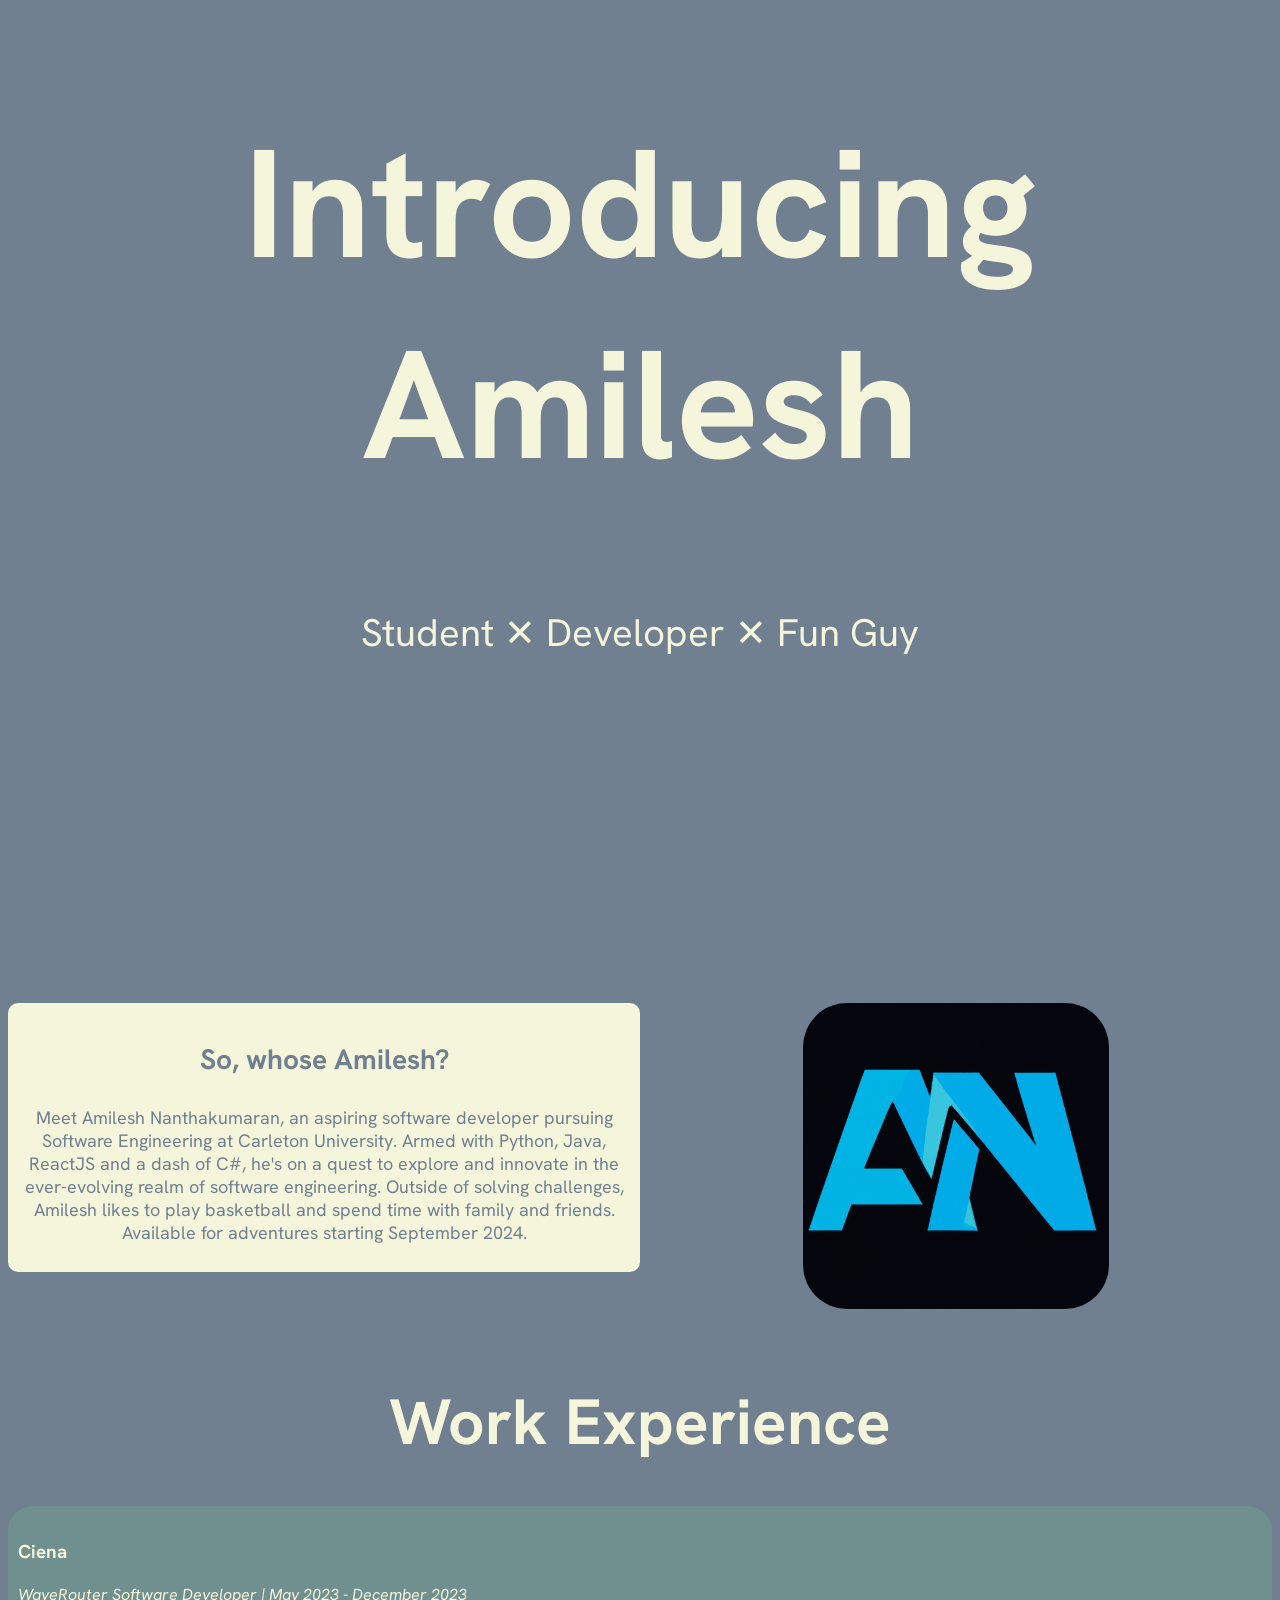
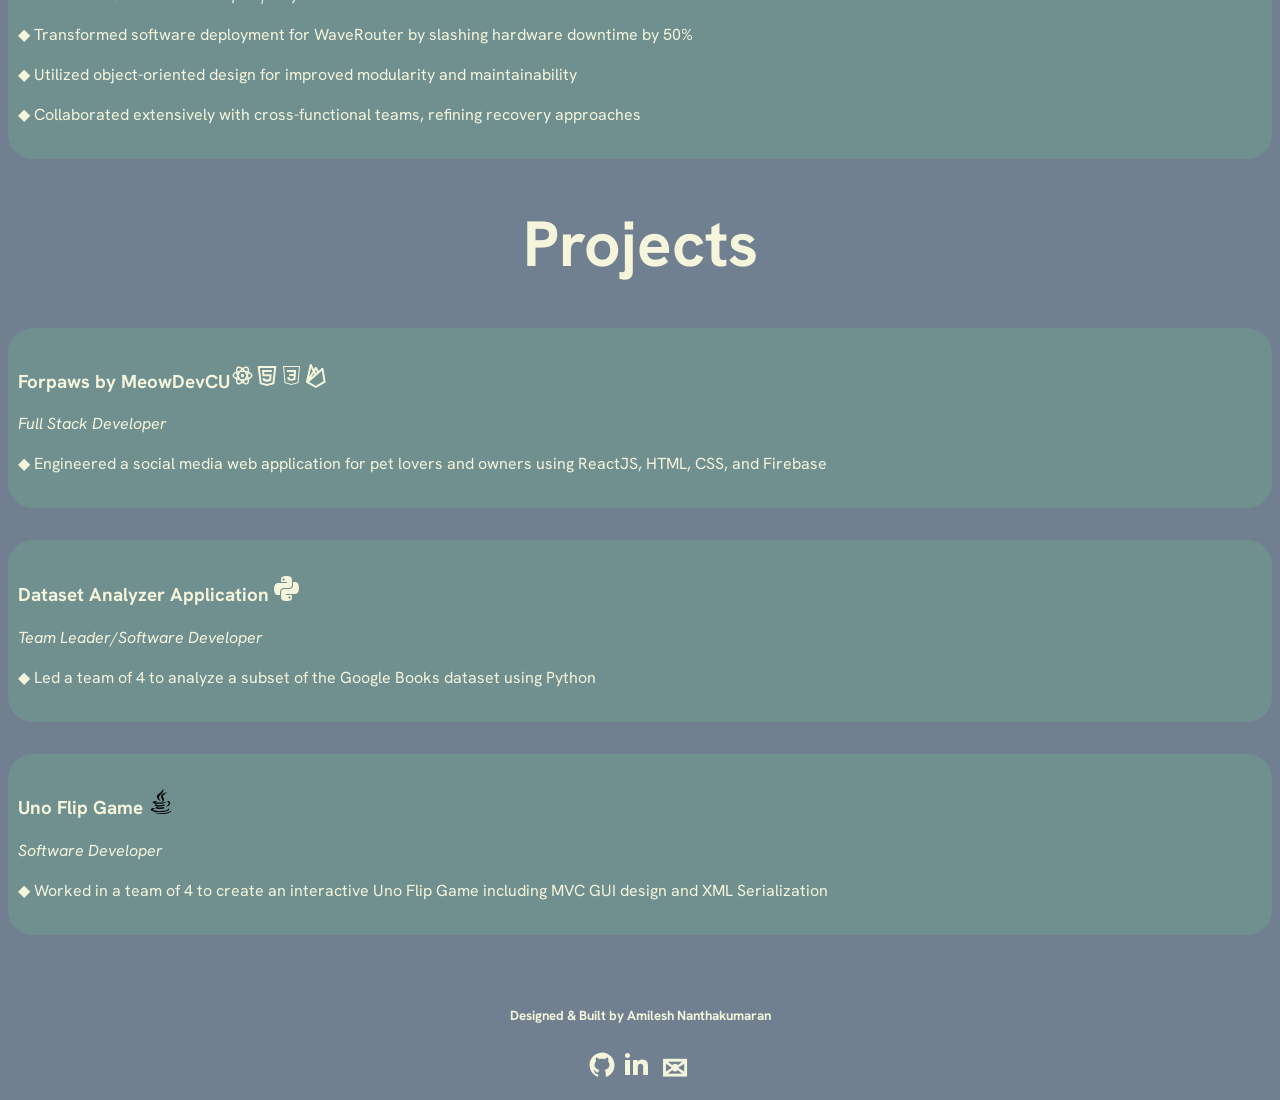
<file: index.html>
<!DOCTYPE html>
<html lang="en">
  <head>
    <meta charset="UTF-8" />
    <meta http-equiv="X-UA-Compatible" content="IE=edge" />
    <meta name="viewport" content="width=device-width, initial-scale=1.0" />
    <meta http-equiv='cache-control' content='no-cache'> 
    <meta http-equiv='expires' content='0'> 
    <meta http-equiv='pragma' content='no-cache'>
    <link rel="shortcut icon" href="/assets/img/logoAN.png" type="image/x-icon">
    <link rel="stylesheet" href="assets/styles.css" />
    <title>Amilesh Nanthakumaran</title>
  </head>

  <body>
    <script defer src="/assets/scripts.js"></script>

    <div class="titlecard">
    <h1 class="animatetop">Introducing Amilesh</h1>
    <p id="tagline" class="animatebot">Student ✕ Developer ✕ Fun Guy</p>
    </div>

    <div class="row">
    <div class="doublediv">
        <h3>So, whose Amilesh?</h3>
        <p style="font-size:large;">
            Meet Amilesh Nanthakumaran, an aspiring software developer pursuing Software Engineering at Carleton University. 
            Armed with Python, Java, ReactJS and a dash of C#, he's on a quest to explore and innovate in the ever-evolving realm of software engineering.  
            Outside of solving challenges, Amilesh likes to play basketball and spend time with family and friends.
            Available for adventures starting September 2024.
            </p>      
    </div>
    <div class="doublediv" style="background-color:#708090;"><img class="fakeclass" src="/assets/img/logoAN.png" ></div>
</div>

<br/>

<div class="midcard">
    <h1>Work Experience</h1>
    <a href="https://www.ciena.com/products/waverouter" target="_blank"></a>
        <div class="re1" style="background-image: url(https://www.transparenttextures.com/patterns/noise-pattern-with-subtle-cross-lines.png);">
            <h3>Ciena</h3>
            <p><i>WaveRouter Software Developer | May 2023 - December 2023</i></p>
            <p>◆ Transformed software deployment for WaveRouter by slashing hardware downtime by 50% </p>
            <p>◆ Utilized object-oriented design for improved modularity and maintainability</p>
            <p>◆ Collaborated extensively with cross-functional teams, refining recovery approaches</p>
        </div>
        </a>

</div>
<div class="midcard">
    <h1>Projects</h1>
</div>
<a href="https://github.com/MeowDevCU/forpaws" target="_blank">
<div class="re1">
    <h3>Forpaws by MeowDevCU<svg xmlns="http://www.w3.org/2000/svg" x="0px" y="0px"
        width="25" height="25"
        viewBox="0,0,256,256"
        style="fill:#000000;">
        <g fill="#f5f5dc" fill-rule="nonzero" stroke="none" stroke-width="1" stroke-linecap="butt" stroke-linejoin="miter" stroke-miterlimit="10" stroke-dasharray="" stroke-dashoffset="0" font-family="none" font-weight="none" font-size="none" text-anchor="none" style="mix-blend-mode: normal"><g transform="scale(8.53333,8.53333)"><path d="M10.67969,4.18164c-0.611,0 -1.17769,0.13678 -1.67969,0.42578c-1.56887,0.90579 -2.16603,3.11312 -1.84961,5.86133c-2.53769,1.10008 -4.15039,2.71992 -4.15039,4.53125c0,1.81133 1.6127,3.43117 4.15039,4.53125c-0.31626,2.7481 0.28074,4.95554 1.84961,5.86133c0.501,0.289 1.06769,0.42578 1.67969,0.42578c1.30263,0 2.80816,-0.65377 4.32031,-1.77539c1.51228,1.12162 3.01964,1.77539 4.32227,1.77539c0.611,0 1.17769,-0.13678 1.67969,-0.42578c1.56886,-0.90579 2.16602,-3.11315 1.84961,-5.86133c2.53674,-1.10007 4.14844,-2.72031 4.14844,-4.53125c0,-1.81133 -1.6127,-3.43117 -4.15039,-4.53125c0.31626,-2.7481 -0.28074,-4.95554 -1.84961,-5.86133c-0.501,-0.29 -1.06769,-0.42578 -1.67969,-0.42578c-1.30263,0 -2.80816,0.65377 -4.32031,1.77539c-1.51224,-1.12162 -3.01814,-1.77539 -4.32031,-1.77539zM10.67969,5.93164c0.78163,0 1.81527,0.41561 2.9375,1.18555c-0.65982,0.62268 -1.30604,1.33074 -1.92774,2.11914c-1.00837,0.14459 -1.95911,0.35536 -2.83984,0.61914c-0.00473,-0.06108 -0.01593,-0.12517 -0.01953,-0.18555c-0.107,-1.78 0.28392,-3.10688 1.04492,-3.54687c0.225,-0.13 0.48769,-0.19141 0.80469,-0.19141zM19.32031,5.93164c0.316,0 0.57969,0.06141 0.80469,0.19141c0.761,0.439 1.15192,1.76687 1.04492,3.54688c-0.00363,0.06038 -0.01478,0.12447 -0.01953,0.18555c-0.88129,-0.26394 -1.83272,-0.47454 -2.8418,-0.61914c-0.62169,-0.78829 -1.26598,-1.49653 -1.92578,-2.11914c1.12215,-0.76981 2.15627,-1.18555 2.9375,-1.18555zM15,8.22852c0.27108,0.24674 0.54027,0.50752 0.8125,0.79297c-0.26978,-0.00906 -0.53813,-0.02148 -0.8125,-0.02148c-0.27371,0 -0.5414,0.01247 -0.81055,0.02148c0.27199,-0.28515 0.53972,-0.54647 0.81055,-0.79297zM15,10.75c0.82869,0 1.61413,0.04632 2.35938,0.12695c0.45449,0.61774 0.9024,1.27086 1.32227,1.99805c0.40243,0.69703 0.7583,1.41049 1.07227,2.125c-0.31401,0.71494 -0.66959,1.4295 -1.07227,2.12695c-0.41856,0.72509 -0.86536,1.374 -1.31836,1.99023c-0.77157,0.08442 -1.56306,0.13281 -2.36328,0.13281c-0.82869,0 -1.61413,-0.04632 -2.35937,-0.12695c-0.45449,-0.61774 -0.9024,-1.26891 -1.32227,-1.99609c-0.40267,-0.69745 -0.75816,-1.41201 -1.07226,-2.12695c0.31388,-0.71451 0.66983,-1.42797 1.07226,-2.125c0.41872,-0.72509 0.86525,-1.37595 1.31836,-1.99219c0.77157,-0.08442 1.56306,-0.13281 2.36328,-0.13281zM19.74609,11.29102c0.39675,0.09579 0.77816,0.19919 1.13672,0.31445c-0.08123,0.36705 -0.18058,0.74114 -0.29297,1.11914c-0.12868,-0.24147 -0.25347,-0.48371 -0.39258,-0.72461c-0.14313,-0.2478 -0.30202,-0.47044 -0.45117,-0.70898zM10.25195,11.29297c-0.14865,0.23781 -0.30655,0.46002 -0.44922,0.70703c-0.13907,0.24094 -0.26394,0.48311 -0.39258,0.72461c-0.11265,-0.37878 -0.21361,-0.75331 -0.29492,-1.12109c0.36514,-0.11537 0.7456,-0.21753 1.13672,-0.31055zM7.46875,12.24609c0.2107,0.88962 0.50298,1.81182 0.87891,2.75195c-0.37513,0.9379 -0.66618,1.85841 -0.87695,2.74609c-1.74147,-0.84094 -2.7207,-1.88777 -2.7207,-2.74414c0,-0.879 0.95188,-1.88073 2.54688,-2.67773c0.05444,-0.02724 0.11625,-0.04957 0.17188,-0.07617zM22.5293,12.25586c1.74147,0.84094 2.7207,1.88777 2.7207,2.74414c0,0.879 -0.95188,1.88073 -2.54687,2.67773c-0.05444,0.02723 -0.11625,0.04957 -0.17187,0.07617c-0.21082,-0.89014 -0.50071,-1.81321 -0.87695,-2.75391c0.37468,-0.93709 0.66441,-1.8572 0.875,-2.74414zM15,13c-1.105,0 -2,0.895 -2,2c0,1.105 0.895,2 2,2c1.105,0 2,-0.895 2,-2c0,-1.105 -0.895,-2 -2,-2zM9.41016,17.27539c0.12872,0.24156 0.25537,0.48362 0.39453,0.72461c0.14297,0.24762 0.30023,0.47061 0.44922,0.70898c-0.39675,-0.09579 -0.77816,-0.19919 -1.13672,-0.31445c0.08129,-0.36728 0.18048,-0.7409 0.29297,-1.11914zM20.58984,17.27734c0.11252,0.37842 0.21367,0.75171 0.29492,1.11914c-0.36514,0.11537 -0.7456,0.21753 -1.13672,0.31055c0.14865,-0.23781 0.30655,-0.46002 0.44922,-0.70703c0.13878,-0.24044 0.26418,-0.48166 0.39258,-0.72266zM8.84961,20.14453c0.88129,0.26394 1.83272,0.47454 2.8418,0.61914c0.62188,0.78867 1.26568,1.49826 1.92578,2.12109c-1.12215,0.76972 -2.15592,1.18555 -2.9375,1.18555c-0.316,0 -0.57969,-0.06336 -0.80469,-0.19336c-0.761,-0.439 -1.15192,-1.76492 -1.04492,-3.54492c0.00366,-0.06101 0.01472,-0.12578 0.01953,-0.1875zM21.15039,20.14453c0.00479,0.06172 0.01589,0.12649 0.01953,0.1875c0.107,1.78 -0.28392,3.10492 -1.04492,3.54492c-0.225,0.13 -0.48769,0.19336 -0.80469,0.19336c-0.78158,0 -1.81535,-0.4157 -2.9375,-1.18555c0.66015,-0.6229 1.30573,-1.33231 1.92773,-2.12109c1.00837,-0.14459 1.95911,-0.35536 2.83984,-0.61914zM14.1875,20.97852c0.26978,0.00906 0.53813,0.02148 0.8125,0.02148c0.27437,0 0.54272,-0.01242 0.8125,-0.02148c-0.27223,0.28545 -0.54142,0.54625 -0.8125,0.79297c-0.27108,-0.24674 -0.54027,-0.50752 -0.8125,-0.79297z"></path></g></g>
        </svg><svg xmlns="http://www.w3.org/2000/svg" x="0px" y="0px"
        width="24" height="24"
        viewBox="0,0,256,256"
        style="fill:#000000;">
        <g fill="#f5f5dc" fill-rule="nonzero" stroke="none" stroke-width="1" stroke-linecap="butt" stroke-linejoin="miter" stroke-miterlimit="10" stroke-dasharray="" stroke-dashoffset="0" font-family="none" font-weight="none" font-size="none" text-anchor="none" style="mix-blend-mode: normal"><g transform="scale(10.66667,10.66667)"><path d="M2.62891,2l2.08203,18l7.28711,2l7.28906,-2l2.08203,-18zM4.87109,4h14.25586l-1.66992,14.42969l-5.45703,1.49609l-5.45703,-1.49609zM7.00781,6l0.53711,6.33789h6.93555l-0.23633,2.75391l-2.2207,0.5l-2.26172,-0.49805l-0.08594,-1.01953h-1.98242l0.2207,2.62305l4.04688,1.28906l0.04101,0.01367l4.0918,-1.30273l0.54688,-6.43555h-7.28906l-0.18164,-2.17969h7.6543l0.17969,-2.08203z"></path></g></g>
        </svg><svg xmlns="http://www.w3.org/2000/svg" x="0px" y="0px"
        width="25" height="25"
        viewBox="0,0,256,256"
        style="fill:#000000;">
        <g fill="#f5f5dc" fill-rule="evenodd" stroke="none" stroke-width="1" stroke-linecap="butt" stroke-linejoin="miter" stroke-miterlimit="10" stroke-dasharray="" stroke-dashoffset="0" font-family="none" font-weight="none" font-size="none" text-anchor="none" style="mix-blend-mode: normal"><g transform="scale(5.12,5.12)"><path d="M39,40l-14,4l-14,-4l-3,-34h34c-1,11.33203 -2,22.66797 -3,34zM39.81641,8h-29.63281l2.6875,30.45313l12.12891,3.46875l12.12891,-3.46875zM16.80078,28h4l0.09766,2.5l4.10156,1.39844l4.10156,-1.39844l0.29688,-4.5h-8.79687l-0.20312,-4h9.20313l0.29688,-4h-13.79687l-0.30078,-4h18.30078l-0.5,8l-0.70312,11.5l-7.89844,2.60156l-7.89844,-2.60156z"></path></g></g>
        </svg><svg xmlns="http://www.w3.org/2000/svg" x="0px" y="0px"
        width="24" height="24"
        viewBox="0,0,256,256"
        style="fill:#000000;">
        <g fill="#f5f5dc" fill-rule="nonzero" stroke="none" stroke-width="1" stroke-linecap="butt" stroke-linejoin="miter" stroke-miterlimit="10" stroke-dasharray="" stroke-dashoffset="0" font-family="none" font-weight="none" font-size="none" text-anchor="none" style="mix-blend-mode: normal"><g transform="scale(10.66667,10.66667)"><path d="M21.612,17.714l-2.125,-13c-0.059,-0.358 -0.307,-0.657 -0.649,-0.78c-0.342,-0.121 -0.724,-0.05 -0.997,0.189l-3.247,2.845l-1.829,-3.551c-0.166,-0.321 -0.492,-0.528 -0.853,-0.541c-0.362,-0.013 -0.701,0.169 -0.89,0.478l-1.092,1.786l-2.338,-4.619c-0.191,-0.377 -0.603,-0.585 -1.019,-0.54c-0.42,0.054 -0.76,0.366 -0.85,0.78l-3.7,17.026c-0.117,0.539 0.225,1.072 0.765,1.189c0.027,0.006 0.054,0.005 0.081,0.009c0.003,0.001 0.004,0.004 0.007,0.005l8.455,4.875c0.154,0.09 0.326,0.135 0.499,0.135c0.174,0 0.348,-0.045 0.503,-0.136l8.795,-5.125c0.358,-0.209 0.551,-0.616 0.484,-1.025zM11.801,5.915l1.242,2.411l-1.039,0.91l-1.012,-1.998zM10.451,10.597l-3.244,2.842l2.56,-4.193zM7.079,3.937l1.626,3.211l-3.607,5.907zM11.827,21.844l-6.742,-3.887l7.357,-6.446c0.007,-0.008 0.016,-0.012 0.023,-0.02l5.339,-4.677l1.724,10.543z"></path></g></g>
        </svg></h3>
    <p><i>Full Stack Developer</i></p>
    <p>◆ Engineered a social media web application for pet lovers and owners using ReactJS, HTML, CSS, and Firebase </p>
</div>
</a>

<a href="https://github.com/AmileshN/Dataset-Analyzer-Application" target="_blank">
<div class="re1" style="background-image: url(https://www.transparenttextures.com/patterns/cubes.png)">
    <h3>Dataset Analyzer Application   <svg xmlns="http://www.w3.org/2000/svg" x="0px" y="0px"
        width="26" height="26"
        viewBox="0,0,256,256"
        style="fill:#000000;">
        <g fill="#f5f5dc" fill-rule="nonzero" stroke="none" stroke-width="1" stroke-linecap="butt" stroke-linejoin="miter" stroke-miterlimit="10" stroke-dasharray="" stroke-dashoffset="0" font-family="none" font-weight="none" font-size="none" text-anchor="none" style="mix-blend-mode: normal"><g transform="scale(9.84615,9.84615)"><path d="M12.875,1.03125c-1.01953,0.00391 -2.01953,0.10156 -2.875,0.25c-2.51953,0.44141 -2.96875,1.36328 -2.96875,3.0625v2.625h6v1.0625h-8.84375c-1.73047,0 -3.27344,1.04297 -3.75,3c-0.54687,2.24219 -0.57031,3.625 0,5.96875c0.42578,1.74219 1.45703,3 3.1875,3h2.375v-3.28125c0,-1.94531 1.69922,-3.75 3.71875,-3.75h5.25c1.65625,0 3,-1.35547 3,-3v-5.625c0,-1.59766 -1.38281,-2.79297 -3,-3.0625c-1.02344,-0.16797 -1.07422,-0.25391 -2.09375,-0.25zM9.5,3.375c0.61328,0 1.125,0.50391 1.125,1.125c0,0.61719 -0.51172,1.125 -1.125,1.125c-0.61719,0 -1.125,-0.50781 -1.125,-1.125c0,-0.62109 0.50781,-1.125 1.125,-1.125zM19,7v3.28125c0,1.94531 -1.69922,3.75 -3.71875,3.75h-5.25c-1.65625,0 -3,1.35547 -3,3v5.625c0,1.59766 1.38281,2.79688 3,3.0625c1.02344,0.16797 1.07422,0.25781 2.09375,0.25c1.01953,-0.00391 2.01953,-0.10156 2.875,-0.25c2.51953,-0.4375 2.96875,-1.36328 2.96875,-3.0625v-2.625h-6v-1.0625h8.84375c1.73047,0 3.27344,-1.04297 3.75,-3c0.54688,-2.24219 0.57031,-3.625 0,-5.96875c-0.42578,-1.74219 -1.45703,-3 -3.1875,-3zM15.5,21.375c0.61719,0 1.125,0.50781 1.125,1.125c0,0.62109 -0.50781,1.125 -1.125,1.125c-0.61328,0 -1.125,-0.50391 -1.125,-1.125c0,-0.61719 0.51172,-1.125 1.125,-1.125z"></path></g></g>
        </svg></h2>
    <p><i>Team Leader/Software Developer</i></p>
    <p> ◆ Led a team of 4 to analyze a subset of the Google Books dataset using Python </h3> 
</div>
</a>

<a href="https://github.com/tharushaH/uno-flip" target="_blank">
    <div class="re1">
        <h3>Uno Flip Game   <svg xmlns="http://www.w3.org/2000/svg" x="0px" y="0px" width="26" height="26" viewBox="0 0 50 50">
            <path d="M 28.1875 0 C 30.9375 6.363281 18.328125 10.292969 17.15625 15.59375 C 16.082031 20.464844 24.648438 26.125 24.65625 26.125 C 23.355469 24.109375 22.398438 22.449219 21.09375 19.3125 C 18.886719 14.007813 34.535156 9.207031 28.1875 0 Z M 36.5625 8.8125 C 36.5625 8.8125 25.5 9.523438 24.9375 16.59375 C 24.6875 19.742188 27.847656 21.398438 27.9375 23.6875 C 28.011719 25.558594 26.0625 27.125 26.0625 27.125 C 26.0625 27.125 29.609375 26.449219 30.71875 23.59375 C 31.949219 20.425781 28.320313 18.285156 28.6875 15.75 C 29.039063 13.324219 36.5625 8.8125 36.5625 8.8125 Z M 19.1875 25.15625 C 19.1875 25.15625 9.0625 25.011719 9.0625 27.875 C 9.0625 30.867188 22.316406 31.089844 31.78125 29.25 C 31.78125 29.25 34.296875 27.519531 34.96875 26.875 C 28.765625 28.140625 14.625 28.28125 14.625 27.1875 C 14.625 26.179688 19.1875 25.15625 19.1875 25.15625 Z M 38.65625 25.15625 C 37.664063 25.234375 36.59375 25.617188 35.625 26.3125 C 37.90625 25.820313 39.84375 27.234375 39.84375 28.84375 C 39.84375 32.46875 34.59375 35.875 34.59375 35.875 C 34.59375 35.875 42.71875 34.953125 42.71875 29 C 42.71875 26.296875 40.839844 24.984375 38.65625 25.15625 Z M 16.75 30.71875 C 15.195313 30.71875 12.875 31.9375 12.875 33.09375 C 12.875 35.417969 24.5625 37.207031 33.21875 33.8125 L 30.21875 31.96875 C 24.351563 33.847656 13.546875 33.234375 16.75 30.71875 Z M 18.1875 35.9375 C 16.058594 35.9375 14.65625 37.222656 14.65625 38.1875 C 14.65625 41.171875 27.371094 41.472656 32.40625 38.4375 L 29.21875 36.40625 C 25.457031 37.996094 16.015625 38.238281 18.1875 35.9375 Z M 11.09375 38.625 C 7.625 38.554688 5.375 40.113281 5.375 41.40625 C 5.375 48.28125 40.875 47.964844 40.875 40.9375 C 40.875 39.769531 39.527344 39.203125 39.03125 38.9375 C 41.933594 45.65625 9.96875 45.121094 9.96875 41.15625 C 9.96875 40.253906 12.320313 39.390625 14.5 39.8125 L 12.65625 38.75 C 12.113281 38.667969 11.589844 38.636719 11.09375 38.625 Z M 44.625 43.25 C 39.226563 48.367188 25.546875 50.222656 11.78125 47.0625 C 25.542969 52.695313 44.558594 49.535156 44.625 43.25 Z"></path>
            </svg></h3>
        <p><i>Software Developer</i></p>
        <p> ◆ Worked in a team of 4 to create an interactive Uno Flip Game including MVC GUI design and XML Serialization </h3> 
    </div>
    </a>

<br>



<footer class="footer">
    <h5>Designed & Built by Amilesh Nanthakumaran</h5>
    <a href="https://github.com/AmileshN" target="_blank"><svg xmlns="http://www.w3.org/2000/svg" x="0px" y="0px"
        width="30" height="30"
        viewBox="0,0,256,256"
        style="fill:#000000;">
        <g fill="#f5f5dc" fill-rule="nonzero" stroke="none" stroke-width="1" stroke-linecap="butt" stroke-linejoin="miter" stroke-miterlimit="10" stroke-dasharray="" stroke-dashoffset="0" font-family="none" font-weight="none" font-size="none" text-anchor="none" style="mix-blend-mode: normal"><g transform="scale(10.66667,10.66667)"><path d="M10.9,2.1c-4.6,0.5 -8.3,4.2 -8.8,8.7c-0.5,4.7 2.2,8.9 6.3,10.5c0.3,0.1 0.6,-0.1 0.6,-0.5v-1.6c0,0 -0.4,0.1 -0.9,0.1c-1.4,0 -2,-1.2 -2.1,-1.9c-0.1,-0.4 -0.3,-0.7 -0.6,-1c-0.3,-0.1 -0.4,-0.1 -0.4,-0.2c0,-0.2 0.3,-0.2 0.4,-0.2c0.6,0 1.1,0.7 1.3,1c0.5,0.8 1.1,1 1.4,1c0.4,0 0.7,-0.1 0.9,-0.2c0.1,-0.7 0.4,-1.4 1,-1.8c-2.3,-0.5 -4,-1.8 -4,-4c0,-1.1 0.5,-2.2 1.2,-3c-0.1,-0.2 -0.2,-0.7 -0.2,-1.4c0,-0.4 0,-0.9 0.2,-1.3c0,-0.2 0.2,-0.3 0.3,-0.3h0.1c0.5,0.1 1.5,0.4 2.4,1.3c0.6,-0.2 1.3,-0.3 2,-0.3c0.7,0 1.4,0.1 2,0.3c0.9,-0.9 2,-1.2 2.5,-1.3h0.1c0.2,0 0.3,0.1 0.4,0.3c0,0.4 0,0.9 0,1.3c0,0.8 -0.1,1.2 -0.2,1.4c0.7,0.8 1.2,1.8 1.2,3c0,2.2 -1.7,3.5 -4,4c0.6,0.5 1,1.4 1,2.3v2.6c0,0.3 0.3,0.6 0.7,0.5c3.7,-1.5 6.3,-5.1 6.3,-9.3c0,-6 -5.1,-10.7 -11.1,-10z"></path></g></g>
        </svg></a>
    <a href="https://www.linkedin.com/in/amilesh-nanthakumaran/" target="_blank"><svg xmlns="http://www.w3.org/2000/svg" x="0px" y="0px"
        width="30" height="30"
        viewBox="0,0,256,256"
        style="fill:#000000;">
        <g fill="#f5f5dc" fill-rule="nonzero" stroke="none" stroke-width="1" stroke-linecap="butt" stroke-linejoin="miter" stroke-miterlimit="10" stroke-dasharray="" stroke-dashoffset="0" font-family="none" font-weight="none" font-size="none" text-anchor="none" style="mix-blend-mode: normal"><g transform="scale(8.53333,8.53333)"><path d="M9,25h-5v-15h5zM6.501,8c-1.383,0 -2.501,-1.121 -2.501,-2.501c0,-1.38 1.12,-2.499 2.501,-2.499c1.378,0 2.499,1.121 2.499,2.499c0,1.38 -1.121,2.501 -2.499,2.501zM27,25h-4.807v-7.3c0,-1.741 -0.033,-3.98 -2.499,-3.98c-2.503,0 -2.888,1.896 -2.888,3.854v7.426h-4.806v-15.011h4.614v2.051h0.065c0.642,-1.18 2.211,-2.424 4.551,-2.424c4.87,0 5.77,3.109 5.77,7.151c0,0 0,8.233 0,8.233z"></path></g></g>
        </svg></a>
    <button id="btn" onclick="copyEmail()" >
        <h1 style="font-size:2rem;">✉</h1></button>
    
</footer>


  </body>
</html>
</file>
<file: assets/styles.css>
@import url('https://fonts.googleapis.com/css2?family=Hanken+Grotesk:ital,wght@0,100;0,200;0,300;0,400;0,500;0,600;0,700;0,800;1,100;1,500&display=swap');
@viewport {
    width: device-width;
    zoom: 1;
}
*{
    box-sizing: border-box;
}

html{
    scroll-behavior: smooth;
    background-color: #708090;  
}
body::-webkit-scrollbar {
    display: none;
   
}
h1,h2,h3,h4,h5{
    font-family: 'Hanken Grotesk', sans-serif;

}
p{
    font-family: 'Hanken Grotesk', sans-serif;
    

}
#tagline{
    text-align: center;
    font-size:3vw;
}


.titlecard{
    font-size: 6vw;
    text-align:center;
    color:beige;
    text-align: center;
    background-color: #708090;
    width:100%;
    height:100vh;
    /*border-color: antiquewhite;
    border-style: dashed;  
    */
 
 
}
.midcard{
    font-size: 2em;
    color:beige;
    text-align: center;
    background-color:#708090;
    width:100%;
    border-radius: 10px;

}
.doublediv{
    font-size:1.5em;
    color:#708090;
    background-color: beige;
    float: left;
    width: 50%;
    padding: 10px;
    border-radius: 10px;
    /*border: 1px solid rgba( 255, 255, 255, 0.18 );*/
    text-align: center;
}
.row:after{
    content: "";
    display: table;
    clear: both;

}
img{
    margin-left: auto;
    margin-right: auto;
    padding: 0;
    width:50%;
    display: block;
    margin-top: -10px;
    border-radius: 44px;
    
    
   
}
.re1{
    font-size:medium;
    color:beige;
    background-color:#709090;
    background-image: url("https://www.transparenttextures.com/patterns/shattered-dark.png"); 
    border-radius:25px;
    margin:auto;
    text-align: justify;
    line-height: 1.5em;
    padding-top: 1rem;
    padding-left: 10px;;
    padding-bottom: 1rem;
    margin-bottom: 2rem;
    height:100%;
    width:100%; 
    text-decoration: none;
    cursor: pointer;
    
}
a:link{
    text-decoration: none;
}
a:visited{
    text-decoration: none;
}

.footer{
    color:beige;
    text-align: center;
}
#btn{
    background-color: #708090;
    color:beige;
    align-items: center;
    border:none;
    cursor:pointer;
    line-height: 1px;
}
.animatetop{
    -webkit-animation: fadeIn 1s ease-out both;
    -moz-animation: fadeIn 1s ease-out both;
    animation: fadeIn 1s ease-out both;   
}
@-webkit-keyframes fadeIn{
    0%{
        opacity:0;
        -webkit-transform: translateY(-80px);
    }
    100%{
        opacity: 1;
        -webkit-transform: translateY(0);
    }
}
@-moz-keyframes fadeIn{
    0%{
        opacity:0;
        -moz-transform: translateY(-80px);
    }
    100%{
        opacity: 1;
        -moz-transform: translateY(0);
    }

}
@keyframes fadeIn{
    0%{
        opacity:0;
        transform: translateY(-80px);
    }
    100%{
        opacity: 1;
        transform: translateY(0);
    }

}
.animatebot{
    -webkit-animation: fadeBot 1s ease-out both;
    -moz-animation: fadeBot 1s ease-out both;
    animation: fadeBot 1s ease-out both;   
}
@-webkit-keyframes fadeBot{
    0%{
        opacity:0;
        -webkit-transform: translateY(50px);
    }
    100%{
        opacity: 1;
        -webkit-transform: translateY(0);
    }
}
@-moz-keyframes fadeBot{
    0%{
        opacity:0;
        -moz-transform: translateY(50px);
    }
    100%{
        opacity: 1;
        -moz-transform: translateY(0);
    }

}
@keyframes fadeBot{
    0%{
        opacity:0;
        transform: translateY(50px);
    }
    100%{
        opacity: 1;
        transform: translateY(0);
    }

}
.animateleft{
    -webkit-animation: fadeLeft 1s ease-out both;
    -moz-animation: fadeLeft 1s ease-out both;
    animation: fadeLeft 1s ease-out both;   
}
@-webkit-keyframes fadeLeft{
    0%{
        opacity:0;
        transform: translateX(-80px);
    }
    100%{
        opacity: 1;
        transform: translateX(0);
    }
}
@-moz-keyframes fadeLeft{
    0%{
        opacity:0;
        transform: translateX(-80px);
    }
    100%{
        opacity: 1;
        transform: translateX(0);
    }
}
@keyframes fadeLeft{
    0%{
        opacity:0;
        transform: translateX(-80px);
    }
    100%{
        opacity: 1;
        transform: translateX(0);
    }
}
.animateright{
    -webkit-animation: fadeRight 1s ease-out both;
    -moz-animation: fadeRight 1s ease-out both;
    animation: fadeRight 1s ease-out both;   
}
@-webkit-keyframes fadeRight{
    0%{
        opacity:0;
        transform: translateX(80px);
    }
    100%{
        opacity: 1;
        transform: translateX(0);
    }
}
@-moz-keyframes fadeRight{
    0%{
        opacity:0;
        transform: translateX(80px);
    }
    100%{
        opacity: 1;
        transform: translateX(0);
    }
}
@keyframes fadeRight{
    0%{
        opacity:0;
        transform: translateX(80px);
    }
    100%{
        opacity: 1;
        transform: translateX(0);
    }
}


@media screen and (max-width:800px){
    .doublediv{
        width:100%;
    }

    #tagline{
        font-size: 5vw;       
    }
}
</file>
